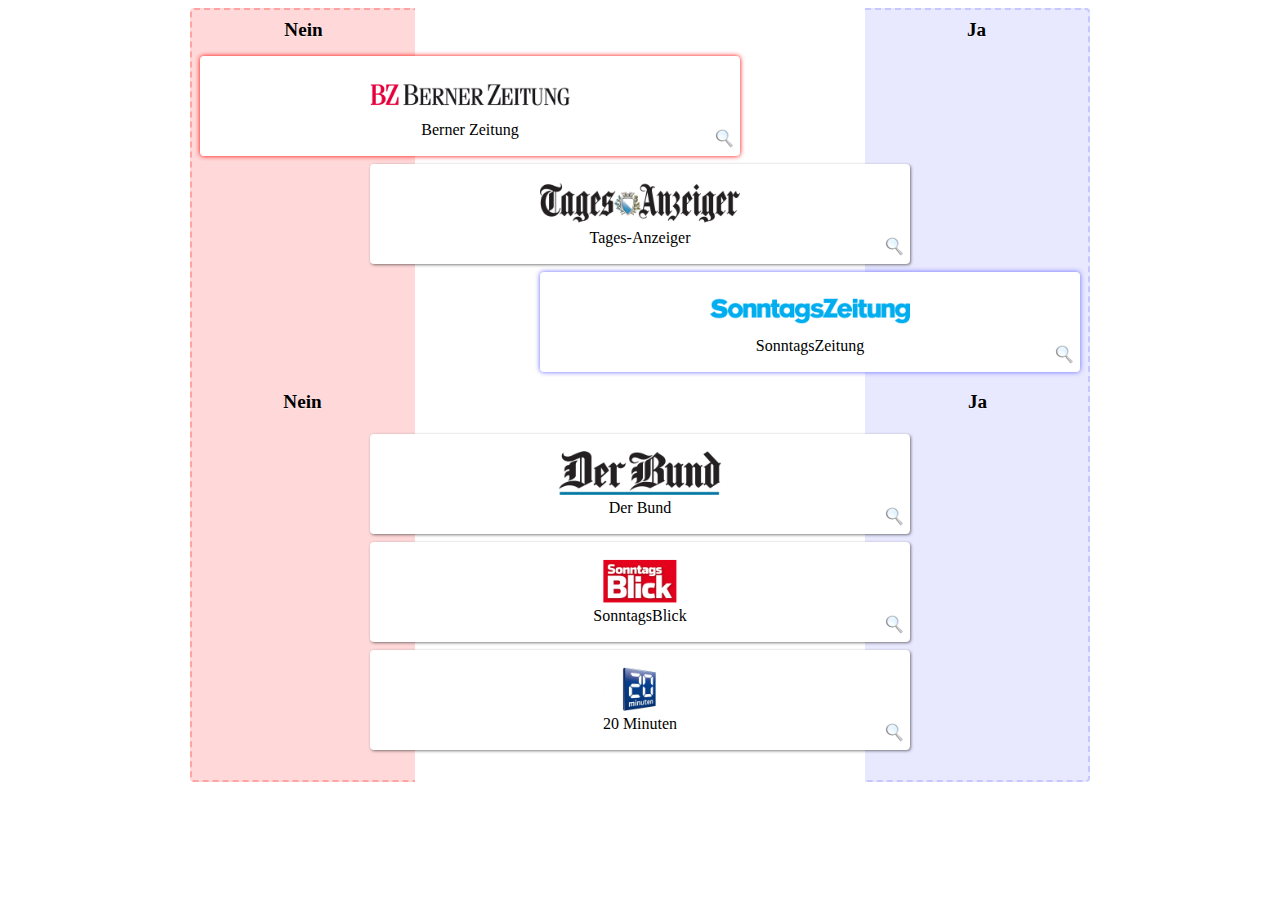
<file: demo/index.html>
<!DOCTYPE html>
<html>

<head>
    <title>ADC Demo</title>
    <meta charset="utf-8" content="text/html" http-equiv="Content-Type">
    <meta name="viewport" content="width=device-width, initial-scale=1.0">
    <link rel="stylesheet" href="swipe.css">
</head>

<body>

    <div id="adc_1" class="swipe">
        <!-- Place your code here -->
        <div class="swipe-value-block swipe-value-block-left">
            <h2 id="adc_1_thead-left">Nein</h2>
        </div>
        <div class="swipe-value-block swipe-value-block-right">
            <h2 id="adc_1_thead-right">Ja</h2>
        </div>
        <div class="swipe-page">
            <div class="swipe-images">
                <div class="swipe-row">
                    <label for="U1_256" class="swipe-col swipe-col-left"><input type="radio" name="U1" id="U1_256"
                            value="256" checked="checked" /></label>
                    <label for="U1_257" class="swipe-col swipe-col-right"><input type="radio" name="U1" id="U1_257"
                            value="257" /></label>
                    <div class="swipe-image swipe-left" data-id="C1">
                        <div class="swipe-image-content" unselectable="on">
                            <img alt="Berner Zeitung" src="./img_2017_12_04_16_02_44.jpeg" unselectable="on">
                            <div unselectable="on">Berner Zeitung</div>
                            <a href="./img_2017_12_04_16_02_44.jpeg" target="_blank" data-simplbox="C1"><div class="imgZoom"></div></a>
                        </div>
                    </div>
                </div>
                <div class="swipe-row">
                    <label for="U2_258" class="swipe-col swipe-col-left"><input type="radio" name="U2" id="U2_258"
                            value="258" /></label>
                    <label for="U2_259" class="swipe-col swipe-col-right"><input type="radio" name="U2" id="U2_259"
                            value="259" /></label>
                    <div class="swipe-image swipe-center" data-id="C2">
                        <div class="swipe-image-content" unselectable="on">
                            <img alt="Tages-Anzeiger" src="./img_2017_12_04_16_04_11.jpeg" unselectable="on">
                            <div unselectable="on">Tages-Anzeiger</div>
                            <a href="./img_2017_12_04_16_04_11.jpeg" target="_blank" data-simplbox="C2"><div class="imgZoom"></div></a>
                        </div>
                    </div>
                </div>
                <div class="swipe-row">
                    <label for="U3_260" class="swipe-col swipe-col-left"><input type="radio" name="U3" id="U3_260"
                            value="260" /></label>
                    <label for="U3_261" class="swipe-col swipe-col-right"><input type="radio" name="U3" id="U3_261"
                            value="261" checked="checked" /></label>
                    <div class="swipe-image swipe-right" data-id="C3">
                        <div class="swipe-image-content" unselectable="on">
                            <img alt="SonntagsZeitung" src="./img_2017_12_04_16_05_17.jpeg" unselectable="on">
                            <div unselectable="on">SonntagsZeitung</div>
                            <a href="./img_2017_12_04_16_05_17.jpeg" target="_blank" data-simplbox="C3"><div class="imgZoom"></div></a>
                        </div>
                    </div>
                </div>
                <div class="swipe-row-headline">
                    <h2 class="swipe-headline-left">Nein</h2>
                    <h2 class="swipe-headline-right">Ja</h2>
                </div>
                <div class="swipe-row">
                    <label for="U4_262" class="swipe-col swipe-col-left"><input type="radio" name="U4" id="U4_262"
                            value="262" /></label>
                    <label for="U4_263" class="swipe-col swipe-col-right"><input type="radio" name="U4" id="U4_263"
                            value="263" /></label>
                    <div class="swipe-image swipe-center" data-id="C4">
                        <div class="swipe-image-content" unselectable="on">
                            <img alt="Der Bund" src="./img_2017_12_04_16_03_35.jpeg" unselectable="on">
                            <div unselectable="on">Der Bund</div>
                            <a href="./img_2017_12_04_16_03_35.jpeg" target="_blank" data-simplbox="C4"><div class="imgZoom"></div></a>
                        </div>
                    </div>
                </div>
                <div class="swipe-row">
                    <label for="U5_264" class="swipe-col swipe-col-left"><input type="radio" name="U5" id="U5_264"
                            value="264" /></label>
                    <label for="U5_265" class="swipe-col swipe-col-right"><input type="radio" name="U5" id="U5_265"
                            value="265" /></label>
                    <div class="swipe-image swipe-center" data-id="C5">
                        <div class="swipe-image-content" unselectable="on">
                            <img alt="SonntagsBlick" src="./img_2017_12_04_16_04_52.jpeg" unselectable="on">
                            <div unselectable="on">SonntagsBlick</div>
                            <a href="./img_2017_12_04_16_04_52.jpeg" target="_blank" data-simplbox="C5"><div class="imgZoom"></div></a>
                        </div>
                    </div>
                </div>
                <div class="swipe-row">
                    <label for="U6_266" class="swipe-col swipe-col-left"><input type="radio" name="U6" id="U6_266"
                            value="266" /></label>
                    <label for="U6_267" class="swipe-col swipe-col-right"><input type="radio" name="U6" id="U6_267"
                            value="267" /></label>
                    <div class="swipe-image swipe-center" data-id="C6">
                        <div class="swipe-image-content" unselectable="on">
                            <img alt="20 Minuten" src="./img_2017_12_04_16_05_53.jpeg" unselectable="on">
                            <div unselectable="on">20 Minuten</div>
                            <a href="./img_2017_12_04_16_05_53.jpeg" target="_blank" data-simplbox="C6"><div class="imgZoom"></div></a>
                        </div>
                    </div>
                </div>
            </div>
        </div>
    </div>
    <script type="text/javascript" src="./simplbox.js"></script>
    <script type="text/javascript" src="./swipe.js"></script>
    <script>
        (function () {
            var swipe = new Swipe({
                instanceId: 1,
                headerFixed: 0,
                currentQuestion: 'swipe'
            });
        }());
    </script>

</body>

</html>
</file>
<file: demo/swipe.css>
*,
*:before,
*:after {
    -webkit-box-sizing: border-box;
    -moz-box-sizing: border-box;
    box-sizing: border-box;
}

html {
    overflow-x: hidden;
}

.swipe {
    padding-top: 2em;
    position: relative;
    margin: 0 auto;
    padding: 3em 0 2em 0;
    width: 100%;
    max-width: 900px;
}
.swipe * {
    -webkit-touch-callout: none;
    -webkit-user-select: none;
    -khtml-user-select: none;
    -moz-user-select: none;
    -ms-user-select: none;
    user-select: none;
    -webkit-tap-highlight-color: rgba(0,0,0,0);
}

.swipe input[type="radio"] {
    display: none;
}

.swipe .imgZoom {
    position: absolute;
    background: url(magnifyingGlass.png) center center no-repeat;
    bottom: 7px;
    width: 22px;
    height: 22px;
    z-index: 2;
    cursor: pointer;
}

.swipe .imgZoom:hover {
    border: 1px solid transparent;
}

#adc_1 .imgZoom {
    right: 5px;
}

.swipe-row {
    position: relative;
    width: 100%;
    min-height: 100px;
}

.swipe-row+.swipe-row {
    margin-top: 0.5em;
}

.swipe-row-headline {
    min-height: 3.9em;
}

.swipe-row-headline h2 {
    text-align: center;
    margin: 1em 0;
    font-size: 1.2em;
    text-shadow: 0 1px 0 rgba(255, 255, 255, 0.5);
    position: absolute;
    width: 25%;
}

.swipe-row-headline h2.swipe-headline-left {
    left: 0;
}

.swipe-row-headline h2.swipe-headline-right {
    right: 0;
}

.swipe-value-block h2 {
    font-size: 1.2em;
    text-shadow: 0 1px 0 rgba(255, 255, 255, 0.5);
    margin: 0;
}

.swipe-value-block {
    position: absolute;
    top: 0;
    width: 25%;
    height: 100%;
    bottom: 57px;
    z-index: 0;
    text-align: center;
    padding: 1%;
    border-style: dashed;
}

.swipe-value-block-left {
    left: 0;
    background-color: rgba(255, 0, 0, 0.15);
    border-top-left-radius: 4px;
    border-bottom-left-radius: 4px;
    border-width: 2px 0 2px 2px;
    border-color: rgba(255, 0, 0, 0.25);
}

.swipe-value-block-right {
    right: 0;
    background-color: rgba(102, 102, 255, 0.15);
    border-top-right-radius: 4px;
    border-bottom-right-radius: 4px;
    border-width: 2px 2px 2px 0;
    border-color: rgba(102, 102, 255, 0.25);
}

.swipe-col {
    position: absolute;
    width: 33%;
    top: 0;
    bottom: 10px;
    min-height: 100px;
    text-align: center;
    opacity: 0;
    transition: opacity .3s;
    -webkit-transition: opacity .3s;
    -o-transition: opacity .3s;
    -moz-transition: opacity .3s;
}

.swipe-col-left {
    left: 10px;
    width: calc(25% - 10px);
    border-top-left-radius: 4px;
    border-bottom-left-radius: 4px;
    background-image: -webkit-gradient(linear, left center, right center, from(rgba(255, 0, 0, 0.10)), to(transparent));
    background-image: -webkit-linear-gradient(left, rgba(255, 0, 0, 0.10), transparent);
    background-image: -moz-linear-gradient(left, rgba(255, 0, 0, 0.10), transparent);
    background-image: -o-linear-gradient(left, rgba(255, 0, 0, 0.10), transparent);
    background-image: -ms-linear-gradient(left, rgba(255, 0, 0, 0.10), transparent);
    background-image: linear-gradient(left, rgba(255, 0, 0, 0.10), transparent);
    box-shadow: 1px 1px 3px rgba(0, 0, 0, 0.15) inset;
    cursor: pointer;
}

.swipe-col-left:hover {
    opacity: 1;
}

.swipe-col-right {
    right: 10px;
    width: calc(25% - 10px);
    border-top-right-radius: 4px;
    border-bottom-right-radius: 4px;
    background-image: linear-gradient(to right, rgba(102, 102, 255, 0.10), transparent);
    box-shadow: -1px 1px 3px rgba(0, 0, 0, 0.15) inset;
    cursor: pointer;
}

.swipe-col-right:hover {
    opacity: 1;
}

.swipe-image {
    position: absolute;
    min-height: 100px;
    width: 60%;
    left: 20%;
    padding: 1%;
    background: #fff;
    text-align: center;
    -webkit-touch-callout: none;
    -webkit-user-select: none;
    -khtml-user-select: none;
    -moz-user-select: none;
    -ms-user-select: none;
    user-select: none;
    -webkit-box-shadow: 1px 1px 3px 0px rgba(0, 0, 0, 0.5);
    -moz-box-shadow: 1px 1px 3px 0px rgba(0, 0, 0, 0.5);
    box-shadow: 1px 1px 3px 0px rgba(0, 0, 0, 0.5);
    border-radius: 4px;
    transition: box-shadow 0.3s ease;
    transition-property: transform;
    transition-duration: 0.2s;
    transition-timing-function: ease-out;
    transform: translate(0, 0);
    cursor: move;
    display: flex;
    justify-content: center;
    align-items: center;
}
.swipe-image.swipe-left {
    box-shadow: 0 0 5px 0 rgba(255, 0, 0, 1);
}

.swipe-image.swipe-right {
    box-shadow: 0 0 5px 0 rgba(102, 102, 255, 1);
}

.swipe-image img {
    max-width: 80%;
    width: 100%;
    pointer-events: none;
    border: 0;
}

@media screen and (min-width: 480px) {
    .swipe-image img {
        max-width: 200px;
    }
}

/* simplbox lightbox styling */
#simplbox {
    position: fixed;
    top: 0;
    background-color: #ffffff;
    border: 1px solid #999999;
    ms-touch-action: none;
    touch-action: none;
    box-shadow: 0 0 20px rgba(0, 0, 0, 0.75);
    z-index: 10;
}

#simplbox-overlay {
    background-color: #e5e5e5;
    filter: alpha(opacity=60);
    background-color: rgba(0, 0, 0, 0.1);
    position: fixed;
    z-index: 9;
    top: 0;
    right: 0;
    bottom: 0;
    left: 0;
}

#simplbox-loading {
    position: fixed;
    z-index: 13;
    top: 50%;
    left: 50%;
    width: 20px;
    height: 20px;
    background-color: #cccccc;
    -webkit-animation: rotateplane 1.2s infinite ease-in-out;
    animation: rotateplane 1.2s infinite ease-in-out;
}

@-webkit-keyframes rotateplane {
    0% {
        -webkit-transform: perspective(120px)
    }

    50% {
        -webkit-transform: perspective(120px) rotateY(180deg)
    }

    100% {
        -webkit-transform: perspective(120px) rotateY(180deg) rotateX(180deg)
    }
}

@keyframes rotateplane {
    0% {
        transform: perspective(120px) rotateX(0deg) rotateY(0deg);
        -webkit-transform: perspective(120px) rotateX(0deg) rotateY(0deg)
    }

    50% {
        transform: perspective(120px) rotateX(-180.1deg) rotateY(0deg);
        -webkit-transform: perspective(120px) rotateX(-180.1deg) rotateY(0deg)
    }

    100% {
        transform: perspective(120px) rotateX(-180deg) rotateY(-179.9deg);
        -webkit-transform: perspective(120px) rotateX(-180deg) rotateY(-179.9deg);
    }
}
</file>
